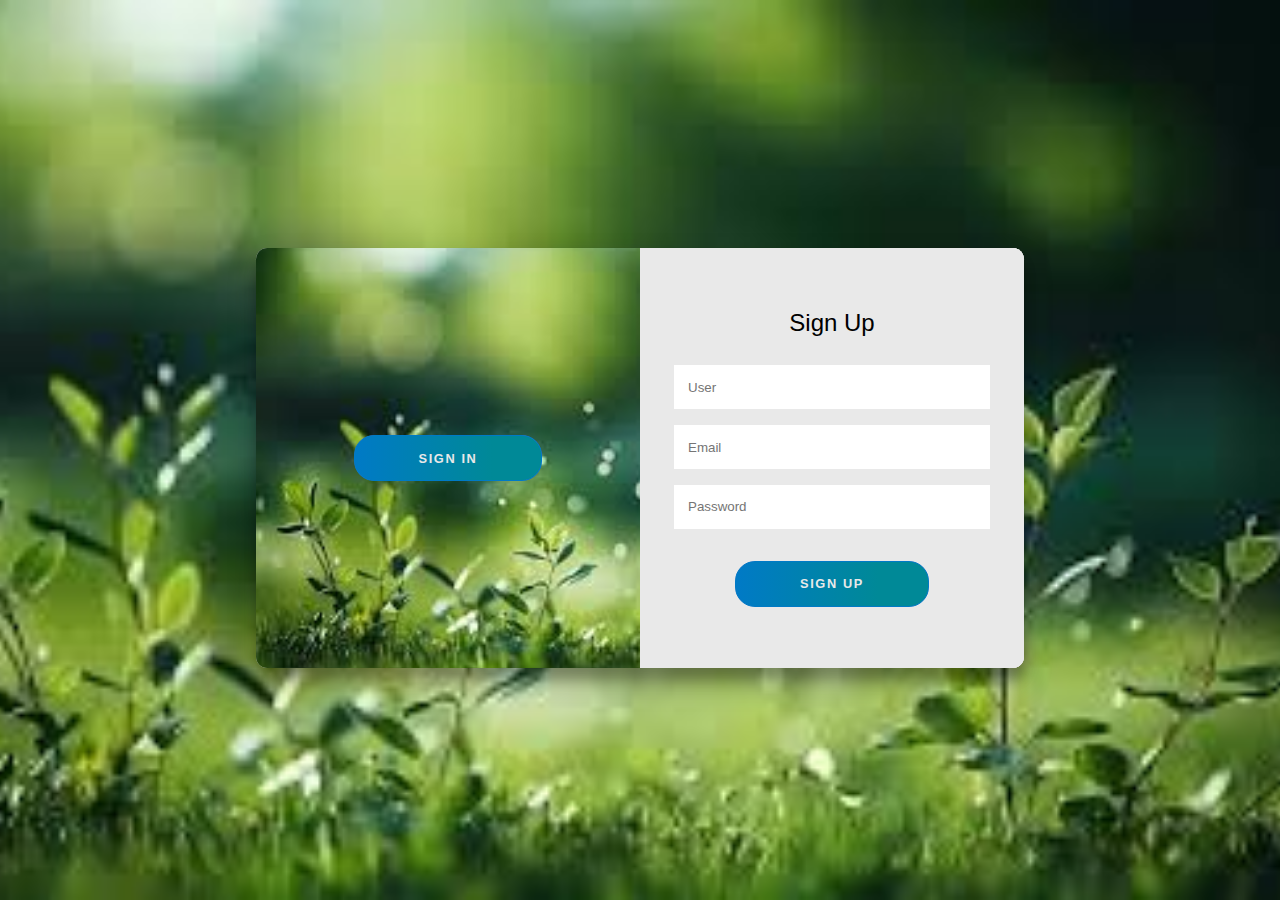
<file: index.html>
<!DOCTYPE html>
<html lang="en">
<head>
    <meta charset="UTF-8">
    <meta name="viewport" content="width=device-width, initial-scale=1.0">
    <link rel="stylesheet" href="style.css">
    <script defer src="main.js"></script>
    <title>Document</title>
</head>
<body>
    <div class="container right-panel-active">
        <!-- Sign Up -->
        <div class="container__form container--signup">
            <form action="#" class="form" id="form1">
                <h2 class="form__title">Sign Up</h2>
                <input type="text" placeholder="User" class="input" />
                <input type="email" placeholder="Email" class="input" />
                <input type="password" placeholder="Password" class="input" />
                <button class="btn">Sign Up</button>
            </form>
        </div>
    
        <!-- Sign In -->
        <div class="container__form container--signin">
            <form method="get" class="form" id="form2">
                <h2 class="form__title">Sign In</h2>
                <input type="email" placeholder="Email" class="input" required/>
                <input type="password" placeholder="Password" class="input" required/>
                <a href="#" class="link">Forgot your password?</a>
                <button class="btn">Sign In</button>
            </form>
        </div>
    
        <!-- Overlay -->
        <div class="container__overlay">
            <div class="overlay">
                <div class="overlay__panel overlay--left">
                    <button class="btn" id="signIn">Sign In</button>
                </div>
                <div class="overlay__panel overlay--right">
                    <button class="btn" id="signUp">Sign Up</button>
                </div>
            </div>
        </div>
    </div>
</body>
</html>
</file>
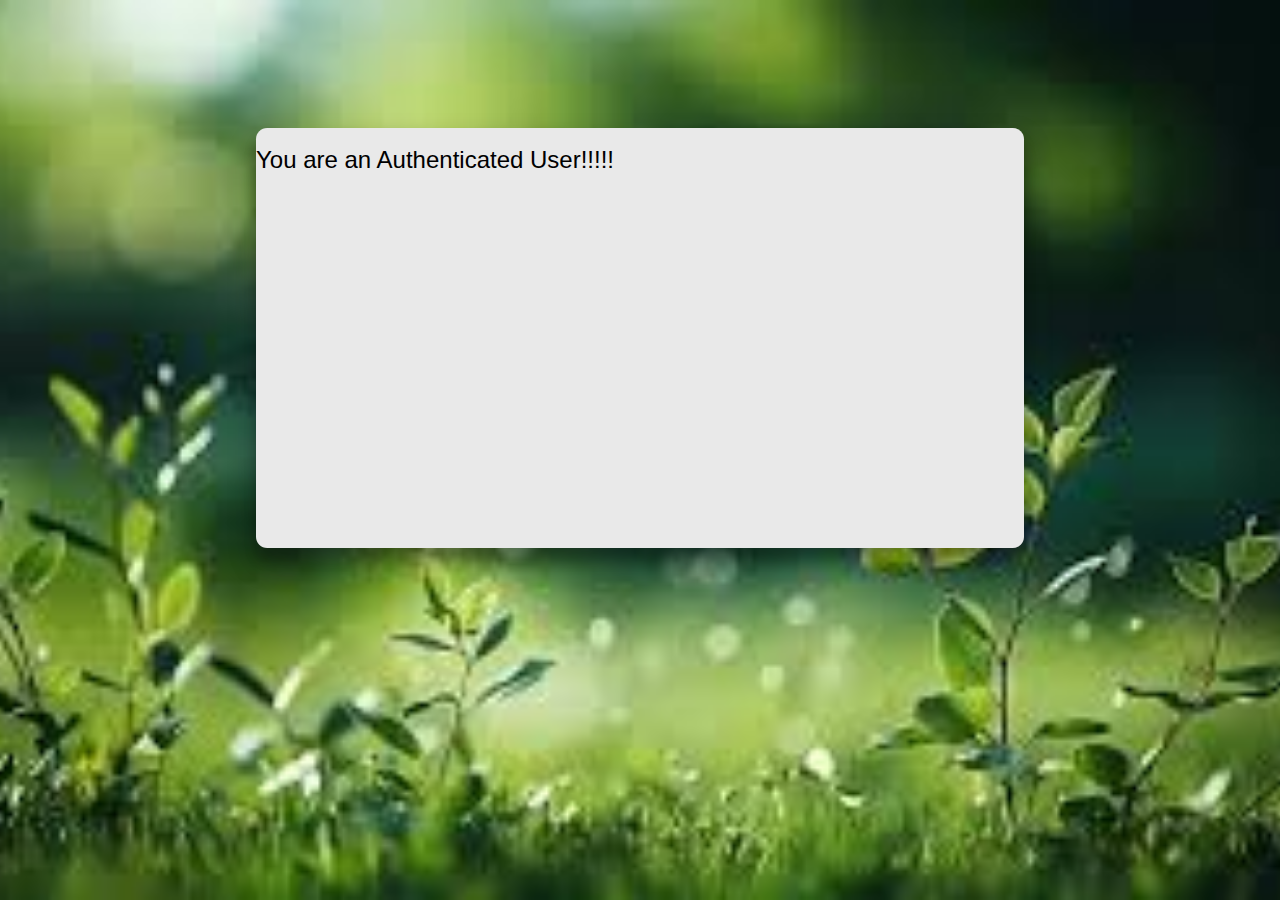
<file: hello.html>
<head>
    <meta charset="UTF-8">
    <meta name="viewport" content="width=device-width, initial-scale=1.0">
    <title>Hello World</title>
    <link rel="stylesheet" href="style.css">
</head>
<body>
    <div class="container">
        <br>
        <h2 class="form__title"><strong>You are an Authenticated User!!!!!</h2>
    </div>
</body>
</html>
</file>
<file: style.css>
:root {
	/* COLORS */
	--white: #e9e9e9;
	--gray: #333;
	--blue: #007ac6;
	--lightblue: #008997;

	/* RADII */
	--button-radius: 0.7rem;

	/* SIZES */
	--max-width: 768px;
	--max-height: 420px;

	font-size: 16px;
	font-family: -apple-system, BlinkMacSystemFont, "Segoe UI", Roboto, Oxygen,
		Ubuntu, Cantarell, "Open Sans", "Helvetica Neue", sans-serif;
}

body {
	align-items: center;
	background-color: var(--white);
	background: url("img.jpeg");
	background-attachment: fixed;
	background-position: center;
	background-repeat: no-repeat;
	background-size: cover;
	display: grid;
	height: 100vh;
	place-items: center;
    overflow: hidden;
}

.form__title {
	font-weight: 300;
	margin: 0;
	margin-bottom: 1.25rem;
}

.link {
	color: var(--gray);
	font-size: 0.9rem;
	margin: 1.5rem 0;
	text-decoration: none;
}

.container {
	background-color: var(--white);
	border-radius: var(--button-radius);
	box-shadow: 0 0.9rem 1.7rem rgba(0, 0, 0, 0.25),
		0 0.7rem 0.7rem rgba(0, 0, 0, 0.22);
	height: var(--max-height);
	max-width: var(--max-width);
	overflow: hidden;
	position: relative;
	width: 100%;
}

.container__form {
	height: 100%;
	position: absolute;
	top: 0;
	transition: all 0.6s ease-in-out;
}

.container--signin {
	left: 0;
	width: 50%;
	z-index: 2;
}

.container.right-panel-active .container--signin {
	transform: translateX(100%);
}

.container--signup {
	left: 0;
	opacity: 0;
	width: 50%;
	z-index: 1;
}

.container.right-panel-active .container--signup {
	animation: show 0.6s;
	opacity: 1;
	transform: translateX(100%);
	z-index: 5;
}

.container__overlay {
	height: 100%;
	left: 50%;
	overflow: hidden;
	position: absolute;
	top: 0;
	transition: transform 0.6s ease-in-out;
	width: 50%;
	z-index: 100;
}

.container.right-panel-active .container__overlay {
	transform: translateX(-100%);
}

.overlay {
	background-color: var(--lightblue);
	background: url("img.jpeg");
	background-attachment: fixed;
	background-position: center;
	background-repeat: no-repeat;
	background-size: cover;
	height: 100%;
	left: -100%;
	position: relative;
	transform: translateX(0);
	transition: transform 0.6s ease-in-out;
	width: 200%;
}

.container.right-panel-active .overlay {
	transform: translateX(50%);
}

.overlay__panel {
	align-items: center;
	display: flex;
	flex-direction: column;
	height: 100%;
	justify-content: center;
	position: absolute;
	text-align: center;
	top: 0;
	transform: translateX(0);
	transition: transform 0.6s ease-in-out;
	width: 50%;
}

.overlay--left {
	transform: translateX(-20%);
}

.container.right-panel-active .overlay--left {
	transform: translateX(0);
}

.overlay--right {
	right: 0;
	transform: translateX(0);
}

.container.right-panel-active .overlay--right {
	transform: translateX(20%);
}

.btn {
	background-color: orchid;
	background-image: linear-gradient(90deg, var(--blue) 0%, var(--lightblue) 74%);
	border-radius: 20px;
	border: 1px solid var(--blue);
	color: var(--white);
	cursor: pointer;
	font-size: 0.8rem;
	font-weight: bold;
	letter-spacing: 0.1rem;
	padding: 0.9rem 4rem;
	text-transform: uppercase;
	transition: transform 80ms ease-in;
}

.form > .btn {
	margin-top: 1.5rem;
}

.btn:active {
	transform: scale(0.95);
}

.btn:focus {
	outline: none;
}

.form {
	background-color: var(--white);
	display: flex;
	align-items: center;
	justify-content: center;
	flex-direction: column;
	padding: 0 3rem;
	height: 100%;
	text-align: center;
}

.input {
	background-color: #fff;
	border: none;
	padding: 0.9rem 0.9rem;
	margin: 0.5rem 0;
	width: 100%;
}

@keyframes show {
	0%,
	49.99% {
		opacity: 0;
		z-index: 1;
	}

	50%,
	100% {
		opacity: 1;
		z-index: 5;
	}
}
</file>
